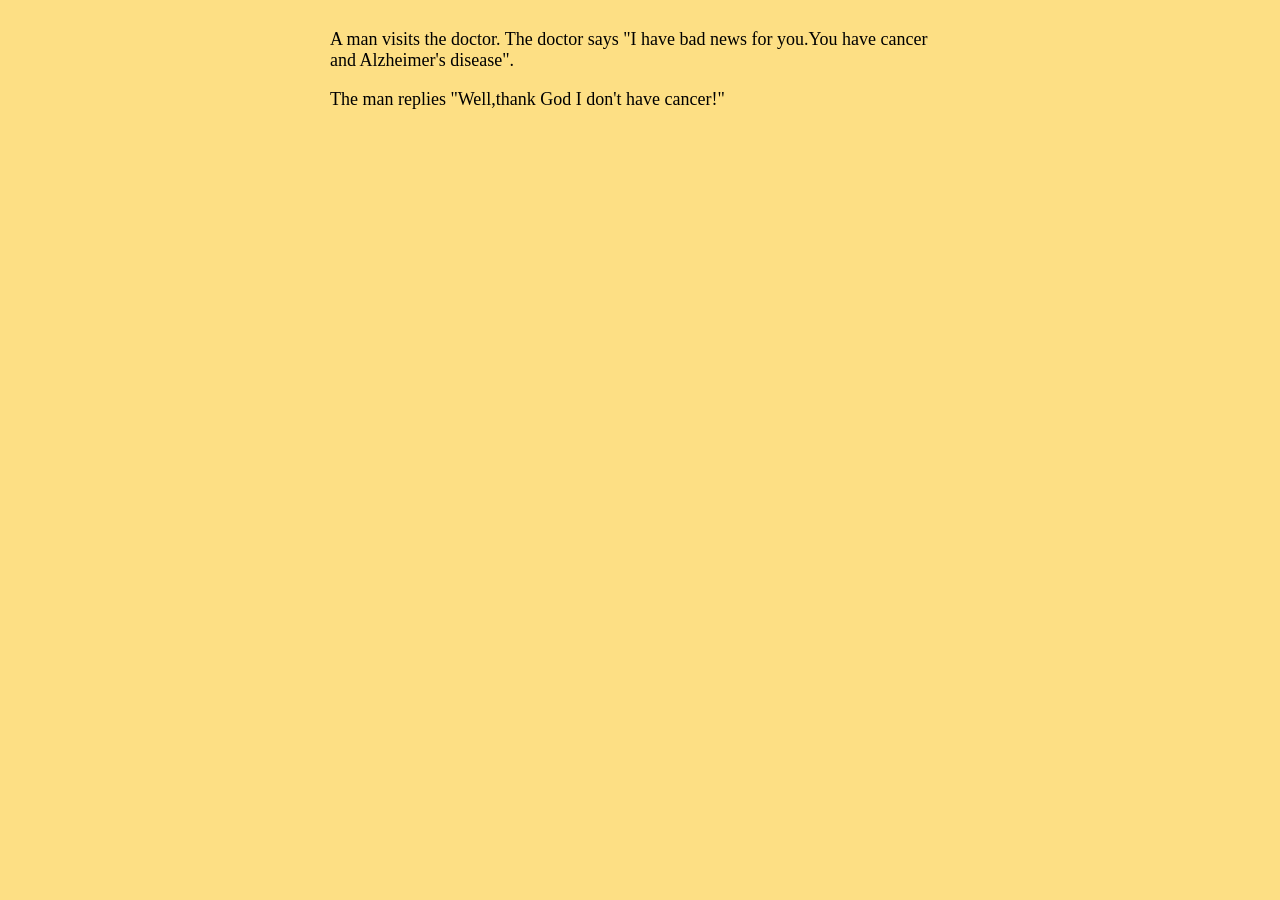
<file: joke_recommender/Jester/jokes/init1.html>
<HTML>
<HEAD>
<TITLE>Joke 1 of 25</TITLE>
</HEAD>

<BODY TEXT="black" BGCOLOR="#fddf84">

<center>
<TABLE WIDTH="620" CELLSPACING="0" CELLPADDING="0">
<TD WIDTH="470">
<Font Size="+1"> <BR> 
<!--begin of joke -->
A man visits the doctor. The doctor says "I have bad news for you.You have
cancer and Alzheimer's disease". <P>
The man replies "Well,thank God I don't have cancer!"
<!--end of joke -->
</TD></TABLE>
</center>
</BODY>
</HTML>
</file>
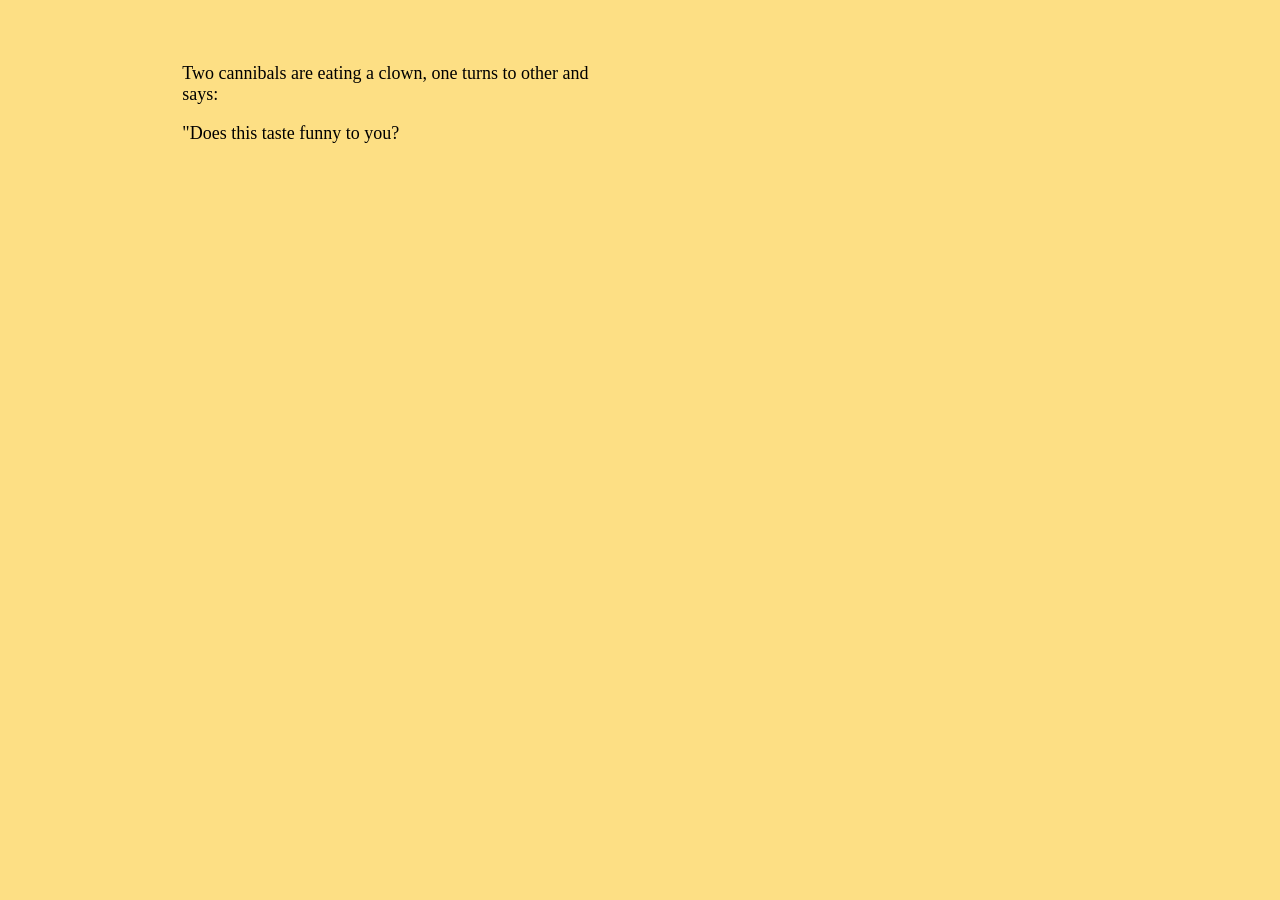
<file: joke_recommender/Jester/jokes/init10.html>
<HTML>
<HEAD>
    <TITLE>Joke 10 of 20</TITLE>
</HEAD>

<BODY TEXT="black" BGCOLOR="#fddf84">
<TABLE WIDTH="620" CELLSPACING="0" CELLPADDING="0">


<TD Width="130"> </TD>
<TD WIDTH="470">
<BR><CENTER><FONT color="red" size="+2">


</Font></center>
<UL> <Font Size="+1"> <BR> 
<!--begin of joke -->
Two cannibals are eating a clown, one turns to other and says: <P>
"Does this taste funny to you? <P></UL>
<!--end of joke -->
</Font>
</TD></TR>
</TABLE></CENTER>
</BODY>
</HTML>
</file>
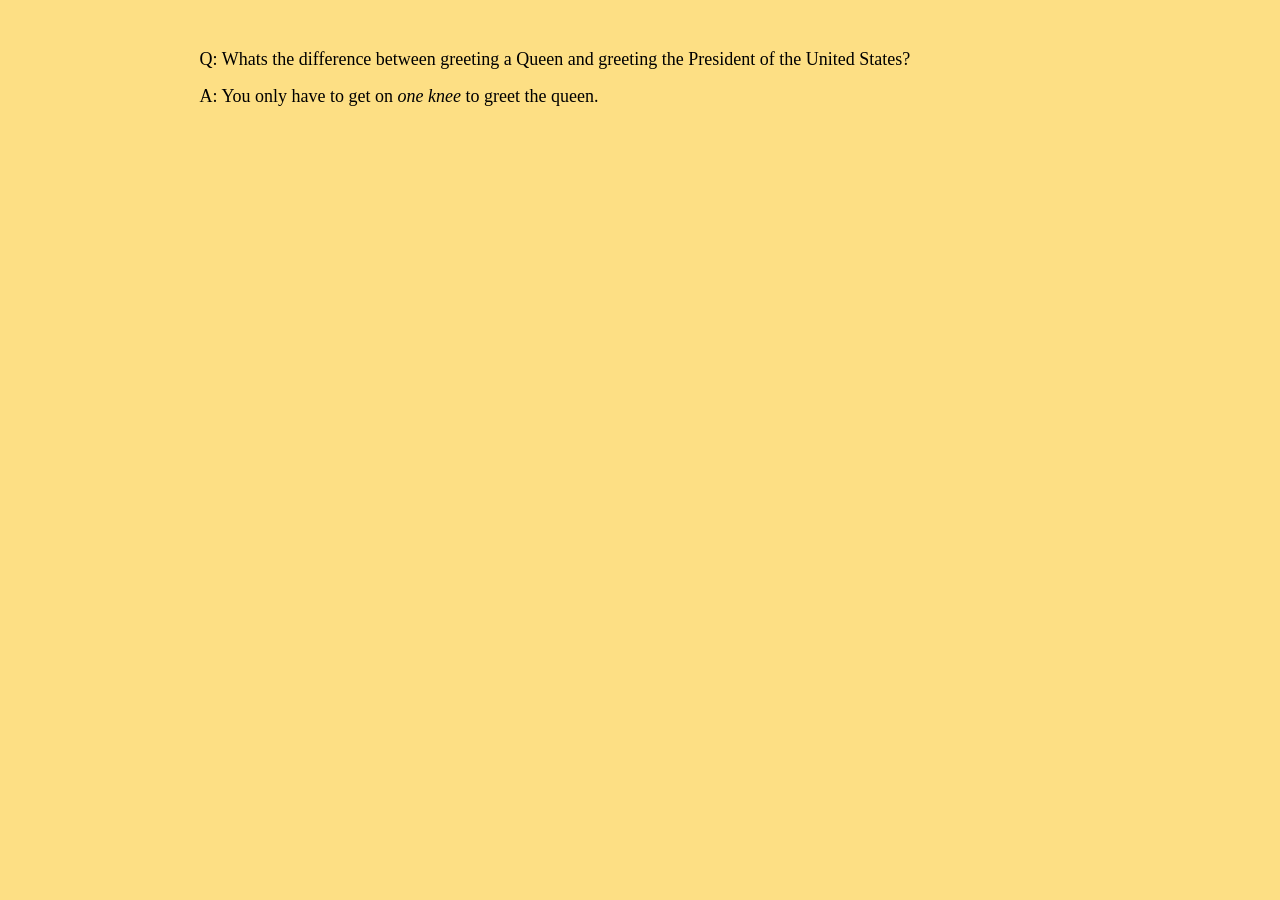
<file: joke_recommender/Jester/jokes/init100.html>
<HTML>
<HEAD>
    <TITLE> A Joke </TITLE>
</HEAD>

<BODY TEXT="black" BGCOLOR=#fddf84>
<center>
<TABLE WIDTH="70% CELLSPACING="0" CELLPADDING="0">
<TR>
<TD>
<BR>
<Font Size="+1"> <BR> 
<!--begin of joke -->
Q: Whats the difference between greeting a Queen and greeting the
President of the United  States?
<p>
A: You only have to get on <i>one knee</i> to greet the queen.
<!--end of joke -->
</Font>
</TD></TR>
</TABLE></CENTER>
</BODY>
</HTML>
</file>
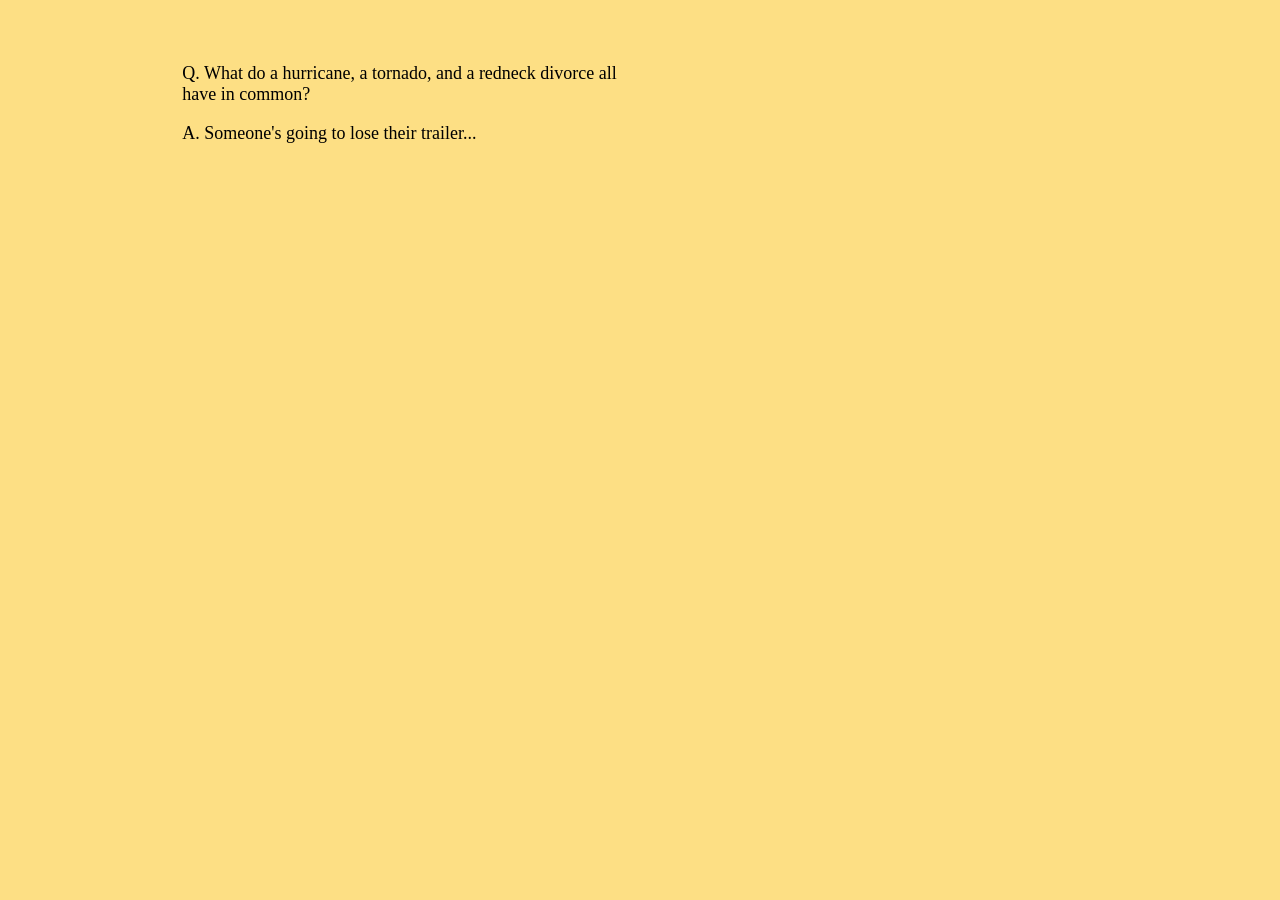
<file: joke_recommender/Jester/jokes/init11.html>
<HTML>
<HEAD>
<TITLE>Joke 11</TITLE>
</HEAD>

<BODY TEXT="black" BGCOLOR="#fddf84">

<TABLE WIDTH="620" CELLSPACING="0" CELLPADDING="0">

<TD Width="130"> </TD>
<TD WIDTH="470">
<BR><CENTER><FONT color="red" size="+2">


</Font></center>
<UL> <Font Size="+1"> <BR> 
<!--begin of joke -->
Q. What do a hurricane, a tornado, and a redneck
divorce all have in common? <P>
A. Someone's going to lose their trailer...
<!--end of joke -->
</UL>
</TD></TR></TABLE>
</BODY>
</HTML>
</file>
